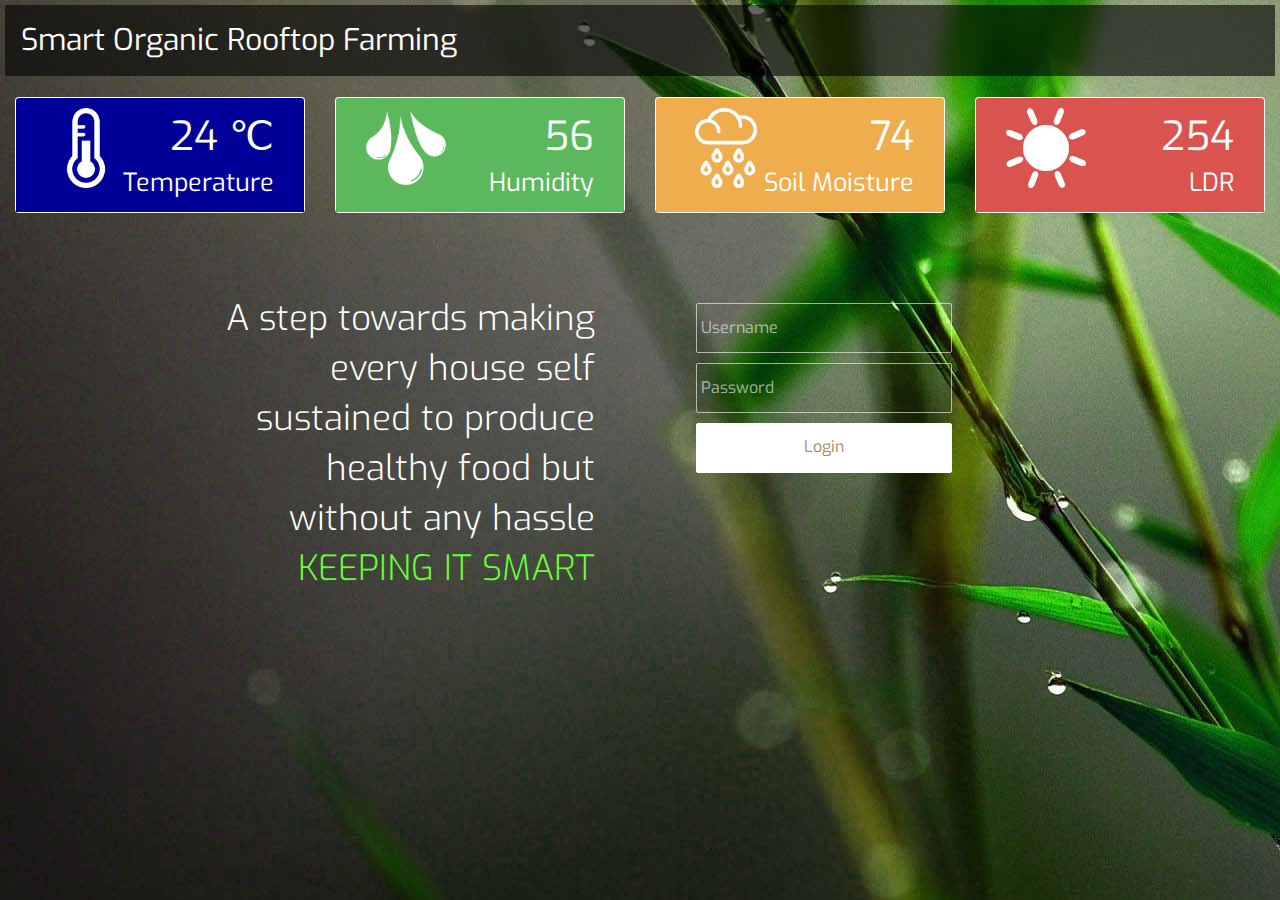
<file: index.html>
<!DOCTYPE html>
<html lang="en">

<head>

    <meta charset="utf-8">
    <meta http-equiv="X-UA-Compatible" content="IE=edge">
    <meta name="viewport" content="width=device-width, initial-scale=1">
    <meta name="description" content="Rooftop farming control">
    <meta name="author" content="Yash Yadav">

    <title>Control Centre</title>

    <!-- MainCSS -->
    <link href="assets/css/main.css" rel="stylesheet">
    
    <!-- LoginCSS -->
    <link href="assets/css/login.css" rel="stylesheet">
    
    <!-- PrimaryCSS -->
    <link href="assets/css/primary.min.css" rel="stylesheet">
    
    <!-- Custom Icons -->
    <link rel="stylesheet" href="https://cdnjs.cloudflare.com/ajax/libs/font-awesome/4.7.0/css/font-awesome.min.css">
    <style>
    body{
    background-image:url("pictures/login-wallpaper.jpg");
    }
    </style>
    <script type="text/javascript" src="assets/js/jquery-3.3.1.js"></script>
    
</head>

<body>
<nav>
    <div class="nav-bar">
    <a href="#" class="title">Smart Organic Rooftop Farming</a>
    </div>
</nav>

<div id="page-wrapper">
            <div class="row">
                <div class="col-lg-12">
                </div>
                <!-- /.col-lg-12 -->
            </div>
            <!-- /.row -->
            <div class="row">
                <div class="col-lg-3 col-md-6">
                    <div class="panel panel-blue">
                        <div class="panel-heading">
                            <div class="row">
                                <div class="col-xs-3">
                                    <img src="assets/custom-icon/thermometer.png" alt="thermometer" height="80" width="80">
                                </div>
                                <div class="col-xs-9 text-right">
                                    <div class="huge" id="current-temperature" style="font-family: 'Exo', sans-serif;">24 &#8451;</div>
                                    <div class="huge-name" style="font-family: 'Exo', sans-serif;">Temperature</div>
                                </div>
                            </div>
                        </div>
                    </div>
                </div>
                <div class="col-lg-3 col-md-6">
                    <div class="panel panel-green">
                        <div class="panel-heading">
                            <div class="row">
                                <div class="col-xs-3">
                                    <img src="assets/custom-icon/humidity.png" alt="humidity" height="80" width="80">
                                </div>
                                <div class="col-xs-9 text-right">
                                    <div class="huge" id="current-humidity" style="font-family: 'Exo', sans-serif;">56</div>
                                    <div class="huge-name" style="font-family: 'Exo', sans-serif;">Humidity</div>
                                </div>
                            </div>
                        </div>
                    </div>
                </div>
                <div class="col-lg-3 col-md-6">
                    <div class="panel panel-yellow">
                        <div class="panel-heading">
                            <div class="row">
                                <div class="col-xs-3">
                                    <img src="assets/custom-icon/cloud.png" alt="cloud" height="80" width="80">
                                </div>
                                <div class="col-xs-9 text-right">
                                    <div class="huge" id="current-soil-moisture" style="font-family: 'Exo', sans-serif;">74</div>
                                    <div class="huge-name" style="font-family: 'Exo', sans-serif;">Soil Moisture</div>
                                </div>
                            </div>
                        </div>
                    </div>
                </div>
                <div class="col-lg-3 col-md-6">
                    <div class="panel panel-red">
                        <div class="panel-heading">
                            <div class="row">
                                <div class="col-xs-3">
                                    <img src="assets/custom-icon/sun.png" alt="sun" height="80" width="80">
                                </div>
                                <div class="col-xs-9 text-right">
                                    <div class="huge" id="current-ldr" style="font-family: 'Exo', sans-serif;">254</div>
                                    <div class="huge-name" style="font-family: 'Exo', sans-serif;">LDR</div>
                                </div>
                            </div>
                        </div>
                    </div>
                </div>
            </div>
            <div class="row">
                <div class="col-lg-6">
                    <br><br><br>
                    <div class="header">
                        <div>
                            A step towards making <br>
                            every house self <br> 
                            sustained to produce<br>
                            healthy food but<br>
                            without any hassle<br>
                            <span>KEEPING IT SMART</span>
                        </div>
                    </div>
                </div>
                <div class="col-lg-6">
                    <br><br><br>
                        <div class="login">
                            <form method="get" action="dashboard.html" method="$_POST">
                            <input type="text" placeholder="Username" name="user"><br>
                            <input type="password" placeholder="Password" name="password"><br>
                            <input type="submit" value="Login">
                            </form>
                        </div>
                </div>
            </div>
        </div>
    </div>
    <script src="assets/js/displayCurrent.js"></script>

</body>
</file>
<file: assets/css/main.css>
body {
    font-family: "verdana";
}
a:link{
  text-decoration: none!important;
}
.nav-head {
  overflow: hidden;
  border: 1px solid #e7e7e7;
  background-color: #f3f3f3;
}
.nav-head a {
  float: left;
  display: block;
  color: #666;
  text-align: center;
  padding: 14px 16px;
  text-decoration: none;
  font-size: 17px;
}
.nav-head  a:hover:not(.active) {
    background-color: #ddd;
}

.nav-head .active {
	color: white;
    background-color: #4CAF50;
}
.nav-head a:hover {
  background-color: #2eb82e
}
.nav-head .heading {
  font-size: 22px
}

.topnav {
  overflow: hidden;
  border: 1px solid #e7e7e7;
  background-color: #f3f3f3;
}

.topnav a {
  float: left;
  display: block;
  color: #666;
  text-align: center;
  padding: 14px 16px;
  text-decoration: none;
  font-size: 17px;
}
.topnav  a:hover:not(.active) {
    background-color: #ddd;
}

.topnav .active {
	color: white;
    background-color: #4CAF50;
}
.topnav a:hover {
  background-color: #2eb82e
}

.topnav .icon {
  display: none;
}

@media screen and (max-width: 600px) {
  .topnav a {display: none;}
  .topnav a.icon {
    float: right;
    display: block;
	width: 25px
  }
}

@media screen and (max-width: 600px) {
  .topnav.responsive {position: relative;}
  .topnav.responsive .icon {
    position: absolute;
    right: 0;
    top: 0;
  }
  .topnav.responsive a {
    float: none;
    display: block;
    text-align: left;
  }

}
.row{
	padding-left:15px;
	padding-right:15px;
}
.huge {
  font-size: 40px;
}
.huge-name{
	font-size:25px;
}
.panel-blue {
  border-color: #000099;
}
.panel-blue > .panel-heading {
  border-color: #000099;
  color: white;
  background-color: #000099;
}
.panel-blue > a {
  color: #000099;
}
.panel-blue > a:hover {
  color: #000033;
}
.panel-green {
  border-color: #5cb85c;
}
.panel-green > .panel-heading {
  border-color: #5cb85c;
  color: white;
  background-color: #5cb85c;
}
.panel-green > a {
  color: #5cb85c;
}
.panel-green > a:hover {
  color: #3d8b3d;
}
.panel-green {
  border-color: #5cb85c;
}
.panel-green > .panel-heading {
  border-color: #5cb85c;
  color: white;
  background-color: #5cb85c;
}
.panel-green > a {
  color: #5cb85c;
}
.panel-green > a:hover {
  color: #3d8b3d;
}
.panel-red {
  border-color: #d9534f;
}
.panel-red > .panel-heading {
  border-color: #d9534f;
  color: white;
  background-color: #d9534f;
}
.panel-red > a {
  color: #d9534f;
}
.panel-red > a:hover {
  color: #b52b27;
}
.panel-yellow {
  border-color: #f0ad4e;
}
.panel-yellow > .panel-heading {
  border-color: #f0ad4e;
  color: white;
  background-color: #f0ad4e;
}
.panel-yellow > a {
  color: #f0ad4e;
}
.panel-yellow > a:hover {
  color: #df8a13;
}

.switch {
  position: relative;
  display: inline-block;
  width: 60px;
  height: 34px;
}

/* Hide default HTML checkbox */
.switch input {display:none;}

/* The slider */
.slider {
  position: absolute;
  cursor: pointer;
  top: 0;
  left: 0;
  right: 0;
  bottom: 0;
  background-color: #ccc;
  -webkit-transition: .4s;
  transition: .4s;
}

.slider:before {
  position: absolute;
  content: "";
  height: 26px;
  width: 26px;
  left: 4px;
  bottom: 4px;
  background-color: white;
  -webkit-transition: .4s;
  transition: .4s;
}

input:checked + .slider {
  background-color: #00ff00;
}

input:focus + .slider {
  box-shadow: 0 0 1px #00ff00;
}

input:checked + .slider:before {
  -webkit-transform: translateX(26px);
  -ms-transform: translateX(26px);
  transform: translateX(26px);
}

/* Rounded sliders */
.slider.round {
  border-radius: 34px;
}

.slider.round:before {
  border-radius: 50%;
}
</file>
<file: assets/css/login.css>
@import url(https://fonts.googleapis.com/css?family=Exo:100,200,400);
@import url(https://fonts.googleapis.com/css?family=Source+Sans+Pro:700,400,300);

.nav-bar{
  overflow: hidden;
  background-color: rgba(0,0,0,0.6);
  margin-bottom:20px;
  margin-left:5px;
  margin-right:5px;
  margin-top:5px;  
}
.nav-bar a {
  float: left;
  display: block;
  color: white;
  text-align: center;
  padding: 14px 16px;
  text-decoration: none;
  font-size: 20px;
}
.nav-bar .title{
	font-family: 'Exo', sans-serif;
	font-size: 30px;
}


.header div{
	margin-left:auto;
	margin-right:5%;
	text-align:right;
	width: 400px;
	z-index: 2;
	color: #fff;
	font-family: 'Exo', sans-serif;
	font-size: 35px;
    font-weight: 300;
}

.header div span{
	color: #66ff33 !important;
}
span{
	color: #66ff33 !important;
}

.login{
	margin-right:auto;
	margin-left:5%; 
	width:50%;
	padding: 10px;
	z-index: 2;
}

.login input[type=text]{
	width: 90%;
	height: 50px;
	background: transparent;
	border: 1px solid rgba(255,255,255,0.6);
	border-radius: 2px;
	color: #fff;
	font-family: 'Exo', sans-serif;
	font-size: 16px;
	font-weight: 400;
	padding: 4px;
}

.login input[type=password]{
	width: 90%;
	height: 50px;
	background: transparent;
	border: 1px solid rgba(255,255,255,0.6);
	border-radius: 2px;
	color: #fff;
	font-family: 'Exo', sans-serif;
	font-size: 16px;
	font-weight: 400;
	padding: 4px;
	margin-top: 10px;
}

.login input[type=submit]{
	width: 90%;
	height: 50px;
	background: #fff;
	border: 1px solid #fff;
	cursor: pointer;
	border-radius: 2px;
	color: #a18d6c;
	font-family: 'Exo', sans-serif;
	font-size: 16px;
	font-weight: 400;
	padding: 6px;
	margin-top: 10px;
}

.login input[type=submit]:hover{
	opacity: 0.8;
	color: #99ff99;
}

.login input[type=submit]:active{
	opacity: 0.6;
}

.login input[type=text]:focus{
	outline: none;
	border: 1px solid rgba(255,255,255,0.9);
}

.login input[type=password]:focus{
	outline: none;
	border: 1px solid rgba(255,255,255,0.9);
}

.login input[type=submit]:focus{
	outline: none;
}

::-webkit-input-placeholder{
   color: rgba(255,255,255,0.6);
}

::-moz-input-placeholder{
   color: rgba(255,255,255,0.6);
}
</file>
